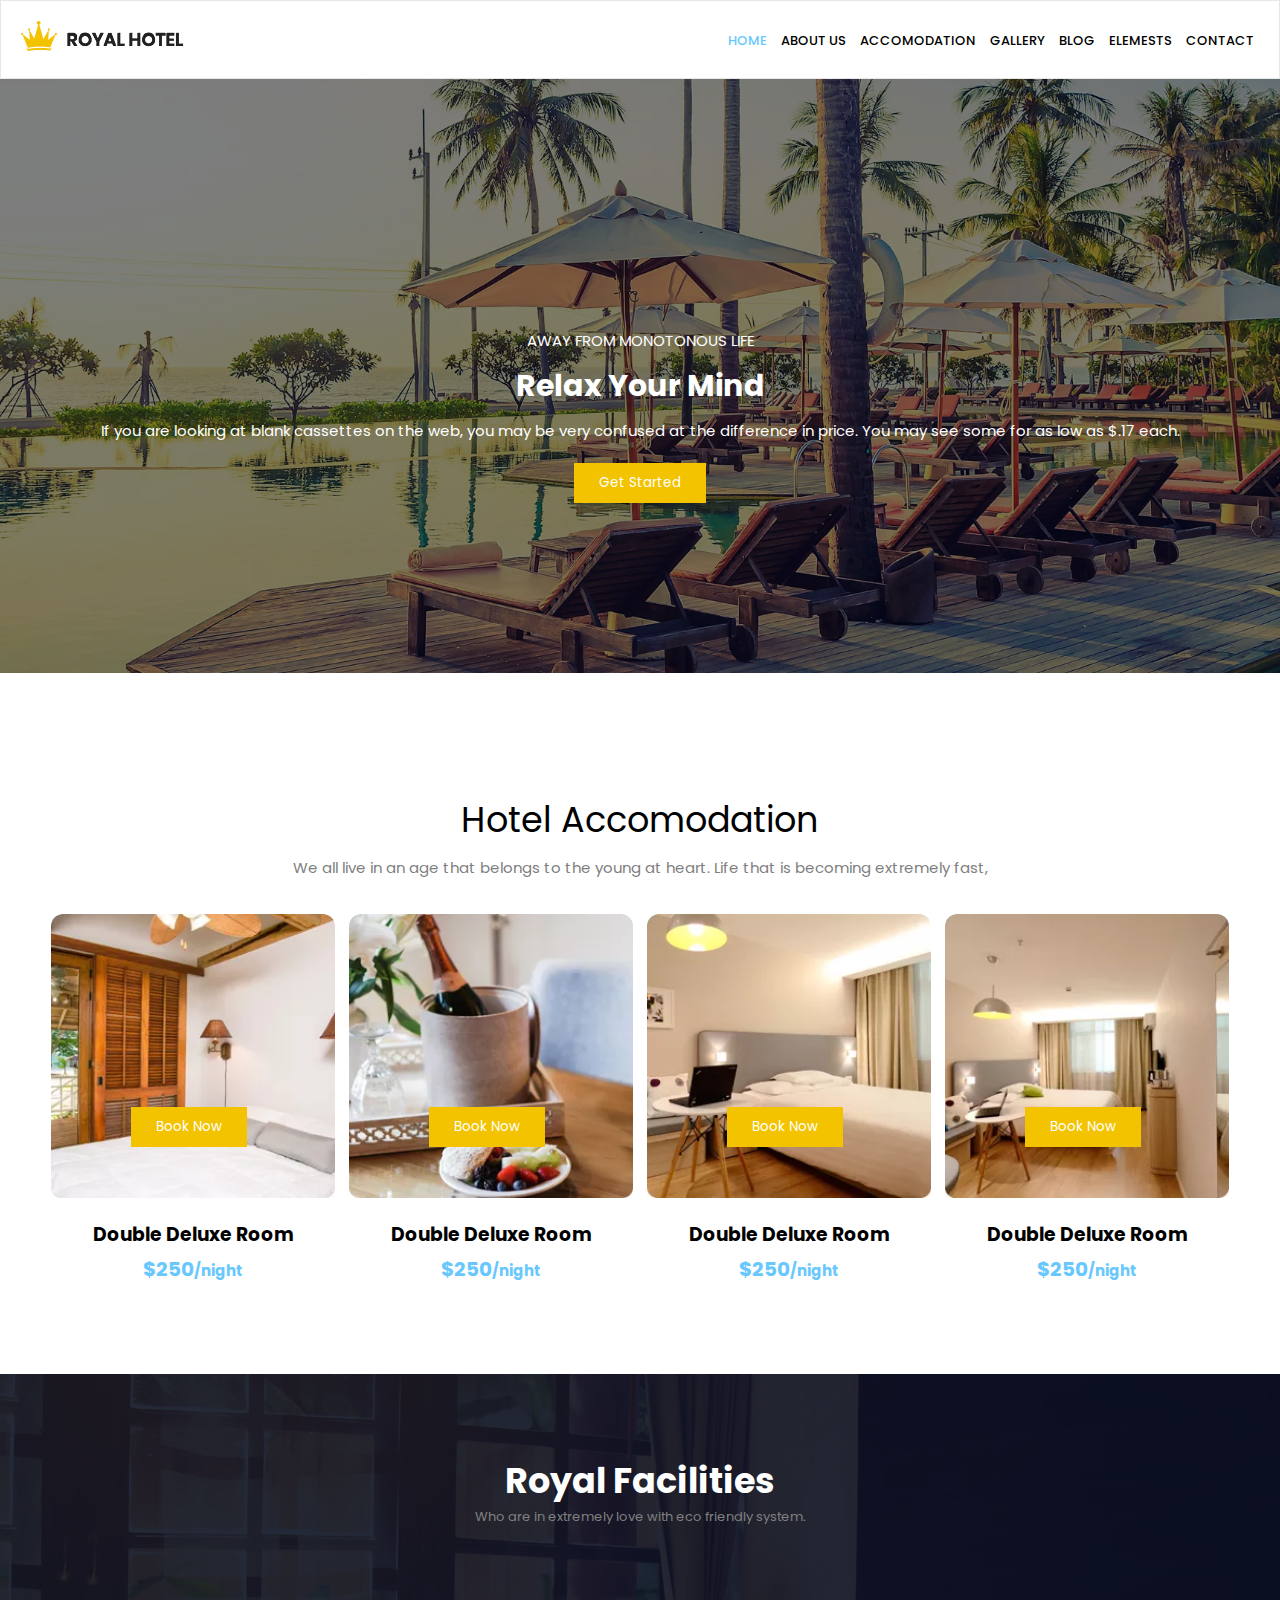
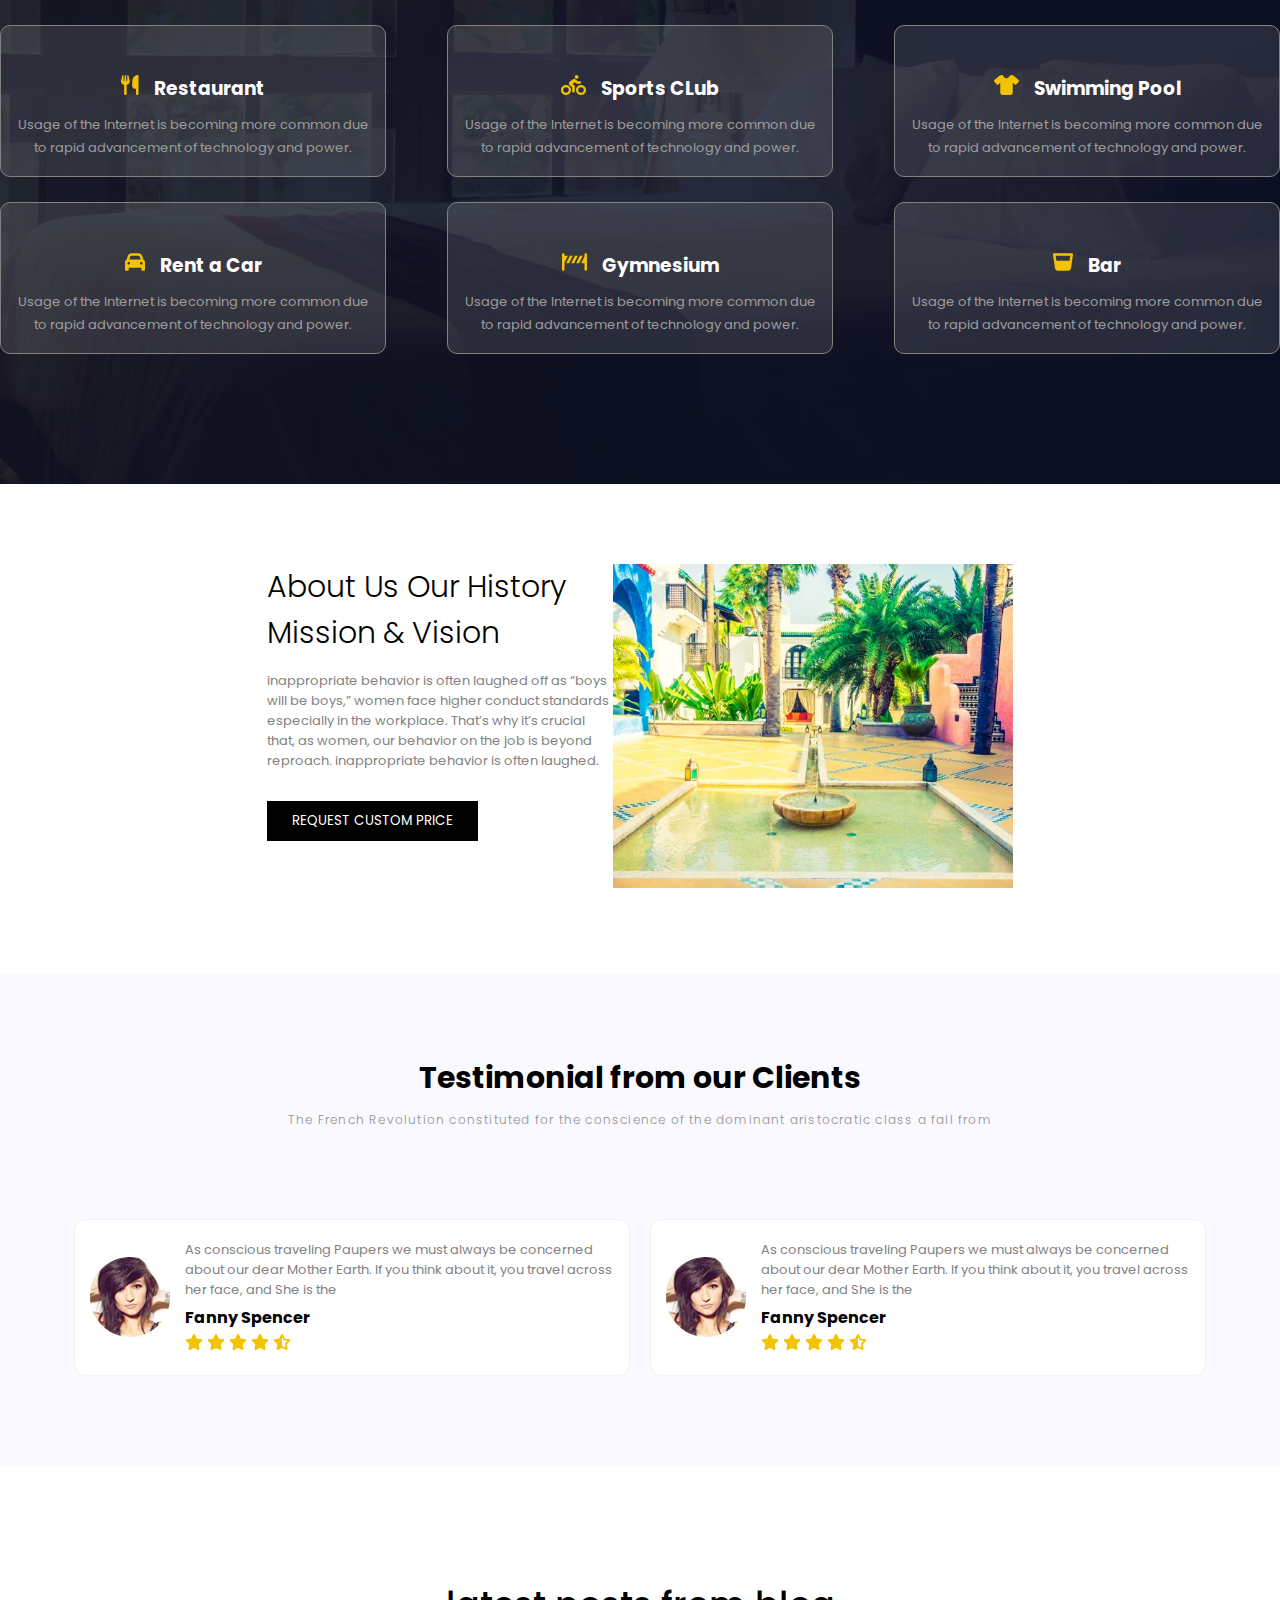
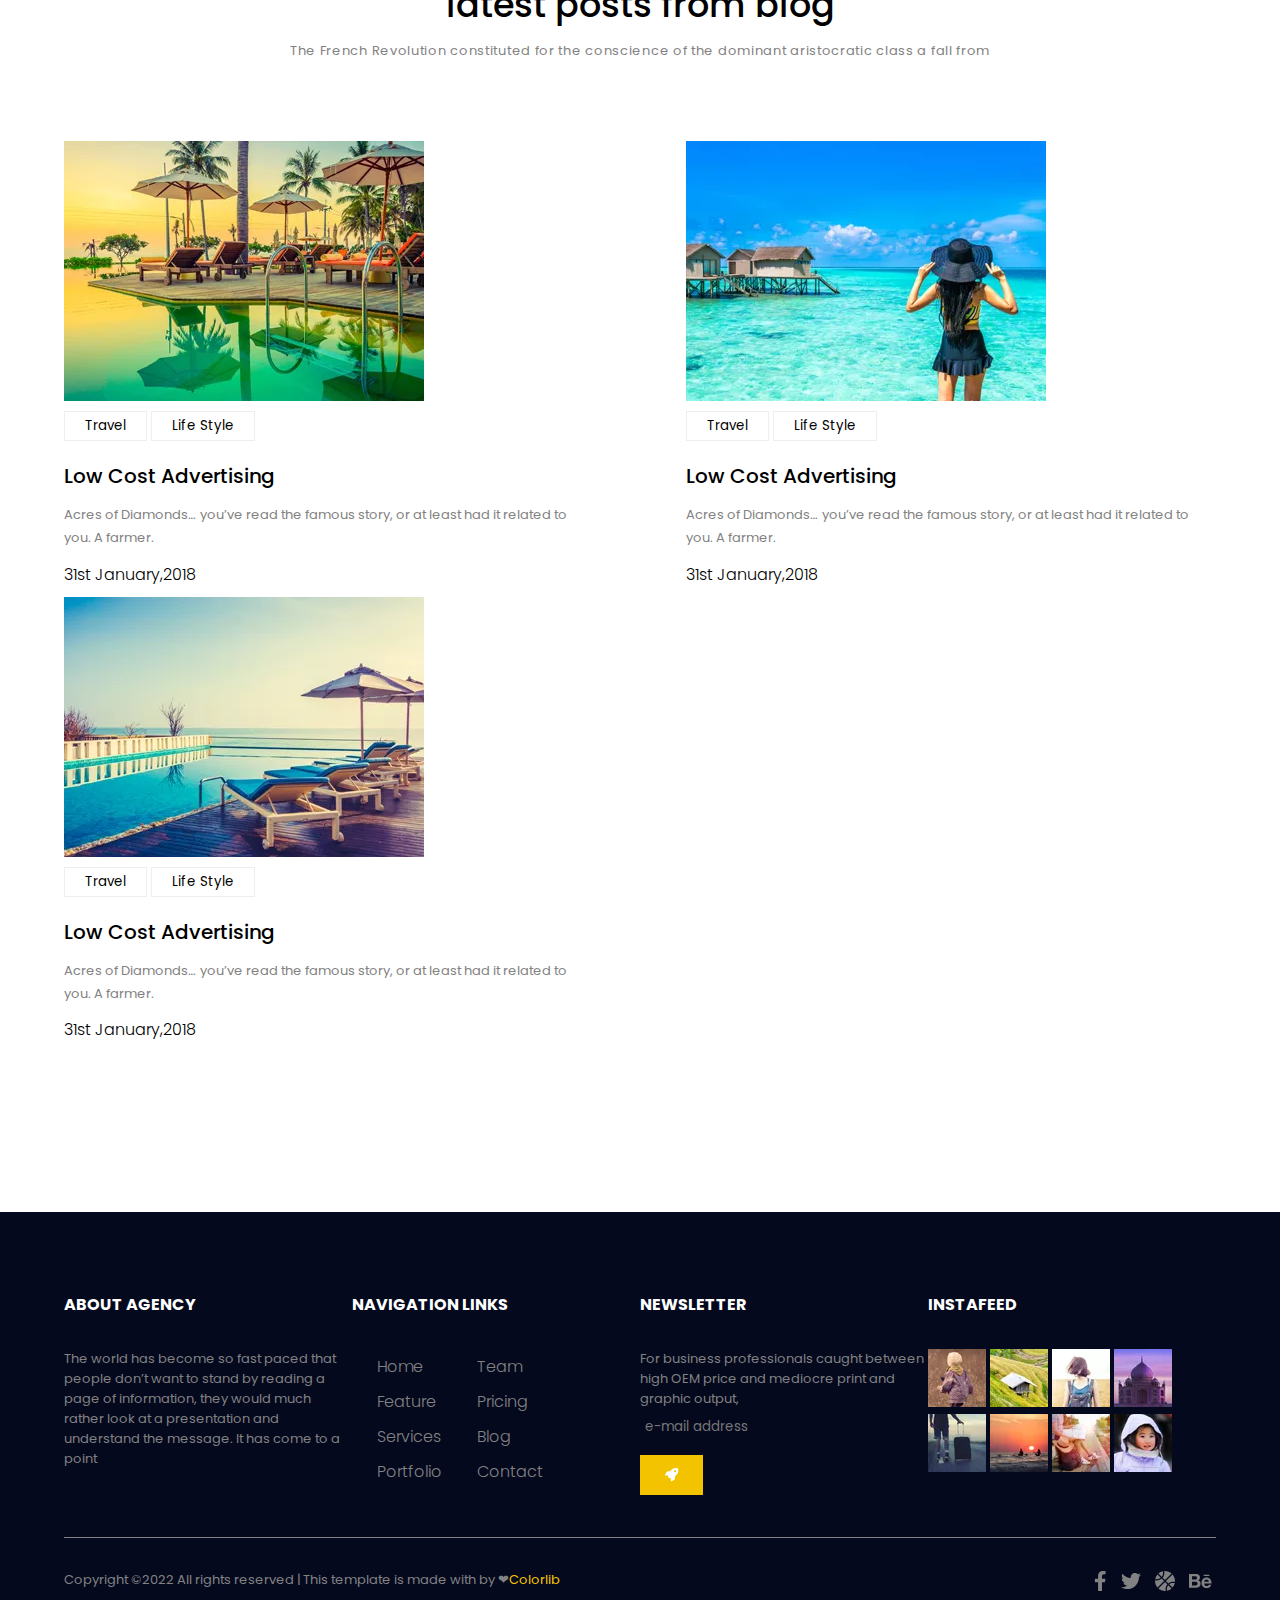
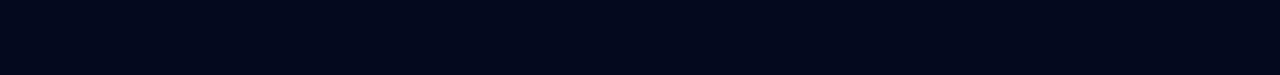
<file: index.html>
<!DOCTYPE html>
<html lang="en">
<head>
    <meta charset="UTF-8">
    <meta http-equiv="X-UA-Compatible" content="IE=edge">
    <meta name="viewport" content="width=device-width, initial-scale=1.0">
    <link rel="stylesheet" href="style.css">
        <!-- font -->
    <link rel="preconnect" href="https://fonts.googleapis.com">
<link rel="preconnect" href="https://fonts.gstatic.com" crossorigin>

<link rel="preconnect" href="https://fonts.googleapis.com">
<link rel="preconnect" href="https://fonts.gstatic.com" crossorigin>
<link href="https://fonts.googleapis.com/css2?family=Poppins:ital,wght@0,100;0,200;0,300;0,400;0,500;0,600;0,700;0,800;0,900;1,100;1,200;1,300;1,400;1,500;1,600;1,700;1,800;1,900&display=swap" rel="stylesheet">
<!-- <link href="https://fonts.googleapis.com/css2?family=Poppins:wght@300;400;500;600;700;900&display=swap" rel="stylesheet"> -->
<link rel="stylesheet" href="./all.min.css">
    <title>RoyalHotel</title>
</head>
<body>
    <header>

            <div class="logo">
                <a href="#"><img src="./images/logo.png" alt=""></a>
            </div>
            <div class="navlink">
                <input type="checkbox" id="check">
                <label for="check" class="checkbtn">
                    <i class="fa-solid fa-bars"></i>
                </label>
                <ul id="nav-bar">
                    <li><a href="./index.html"class="active">HOME</a></li>
                    <li><a href="./about/about.html">ABOUT US</a></li>
                    <li><a href="./Accomodation/accomodation.html">ACCOMODATION</a></li>
                    <li><a href="./Gallery/gallery.html">GALLERY</a></li>
                    <li><a href="#">BLOG</a><i class="fa-solid fa-angle-down "></i>
                        <ul class="drop">
                    <li><a href="./blog/blog.html">BLOG</a></li>
                    <li><a href="./blog/blog-detils.html">BLOG DETAILS</a></li>
                </ul>
            </li>
            <li><a href="./Elements/elements.html">ELEMESTS</a></li>
            <li><a href="./Contact/contact.html">CONTACT</a></li>
        </ul>
    </div>    
</header>
        <!-- /* ======================== start section-1=============================== */ -->
    <section class="home">
        <div class="container">
            <p>AWAY FROM MONOTONOUS LIFE</p>
            <h2>Relax Your Mind</h2>
            <p>If you are looking at blank cassettes on the web, you may be very confused at the
                difference in price. You may see some for as low as $.17 each.</p>
                <button>get started</button>
            </div>
        </section>
            <!-- /* ======================== end section-1=============================== */ -->

        
        <!-- /* ======================== start section-2=============================== */ -->
        <section class="room">
            <div class="container">
                <h2>Hotel Accomodation</h2>
                <p>We all live in an age that belongs to the young at heart. Life that is becoming extremely fast,
                </p>
                <div class="row">
                    <div class="room-1">
                        <div class="room-img">
                            <img src="./images/xroom1.jpg.pagespeed.png" alt="">
                            <button>book now</button>
                    </div>
                    <h3>Double Deluxe Room</h3>
                    <p>$250<span>/night</span></p>

                    </div>
                    <div class="room-1">
                        <div class="room-img">
                            <img src="./images/xroom3.jpg.pagespeed.png" alt="">
                            <button>book now</button>
                    </div>
                    <h3>Double Deluxe Room</h3>
                    <p>$250<span>/night</span></p>

                    </div>
                    <div class="room-1">
                        <div class="room-img">
                            <img src="./images/xroom2.jpg.pagespeed.png" alt="">
                            <button>book now</button>
                    </div>
                    <h3>Double Deluxe Room</h3>
                    <p>$250<span>/night</span></p>

                    </div>
                    <div class="room-1">
                        <div class="room-img">
                            <img src="./images/xroom4.jpg.pagespeed.png" alt="">
                            <button>book now</button>
                    </div>
                    <h3>Double Deluxe Room</h3>
                    <p>$250<span>/night</span></p>
                    
                </div>
            </div>
            
        </div>
    </section>
    <!-- /* ======================== end section-2=============================== */ -->

    <!-- /* ======================== start section-3=============================== */ -->
        <section class="facilities">
            <div class="container">
                <h2>Royal Facilities</h2>
                <p>Who are in extremely love with eco friendly system.</p>
                <div class="content">
                    <div class="row">
                        <div class="iteam">
                            <div class="iteam-icons">
                            <i class="fa-solid fa-utensils"></i>
                            <h3>Restaurant</h3>
                            </div>
                            <p>Usage of the Internet is becoming more common due to rapid advancement of technology and power.
                            </p>
                        </div>
                        <div class="iteam">
                        <div class="iteam-icons">
                            <i class="fa-solid fa-person-biking"></i>
                            <h3>Sports CLub</h3>
                        </div>
                            <p>Usage of the Internet is becoming more common due to rapid advancement of technology and power.</p>
                        </div>
                        <div class="iteam">
                        <div class="iteam-icons">
                            <i class="fa-solid fa-shirt"></i>
                            <h3>Swimming Pool</h3>
                        </div>
                        <p>Usage of the Internet is becoming more common due to rapid advancement of technology and power.</p>
                        </div>
                        <div class="iteam">
                        <div class="iteam-icons">
                            <i class="fa-solid fa-car"></i>
                            <h3>Rent a Car</h3>
                        </div>
                            <p>Usage of the Internet is becoming more common due to rapid advancement of technology and power.</p>
                        </div>
                        <div class="iteam">
                        <div class="iteam-icons">
                            <i class="fa-solid fa-road-barrier"></i>
                            <h3>Gymnesium</h3>
                        </div>
                            <p>Usage of the Internet is becoming more common due to rapid advancement of technology and power.</p>
                        </div>
                        <div class="iteam">
                            <div class="iteam-icons">
                                <i class="fa-solid fa-whiskey-glass"></i>
                                <h3>Bar</h3>
                            </div>
                            <p>Usage of the Internet is becoming more common due to rapid advancement of technology and power.</p>
                        </div>
                    </div>
                </div>
            </div>
        </section>
    <!-- /* ======================== end section-3=============================== */ -->



    <!-- /* ======================== start section-4=============================== */ -->
        <section class="about">
            <div class="container">
                <div class="content">
                <div class="row">

                        <div class="about-text">
                            <h2>About Us Our History Mission & Vision</h2>
                            <p>inappropriate behavior is often laughed off as “boys will be boys,” women face higher conduct standards especially in the workplace. That’s why it’s crucial that, as women, our behavior on the job is beyond reproach. inappropriate behavior is often laughed.</p>
                            <button>REQUEST CUSTOM PRICE</button>
                        </div>
                        <div class="about-img">
                            <img src="./images/xabout_bg.jpg.pagespeed.png" alt="" srcset="">
                        </div>
                    </div>
                </div>
            </div>
        </section>

        <!-- /* ======================== end section-4=============================== */ -->



        <!-- /* ======================== start section-5=============================== */ -->
        
        <section class="revolution">
            <div class="container">
                <div class="content">
                    <div class="revolution-text">
                        <h2>Testimonial from our Clients</h2>
                        <p>The French Revolution constituted for the conscience of the dominant aristocratic class a fall from</p>
                    </div>
                    
                    <div class="row">
                        <div class="iteam row">

                            <div class="iteam-img">
                                <img src="./images/xtesttimonial-1.jpg.pagespeed.png" alt="">
                            </div>
                            <div class="iteam-text">
                                <p>As conscious traveling Paupers we must always be concerned about our dear Mother Earth. If you think about it, you travel across her face, and She is the </p>
                                <h4>Fanny Spencer</h4>
                                <i class="fa-solid fa-star"></i>
                                <i class="fa-solid fa-star"></i>
                                <i class="fa-solid fa-star"></i>
                                <i class="fa-solid fa-star"></i>
                                <i class="fa-solid fa-star-half-stroke"></i>
                            </div>
                        </div>
                        <div class="iteam row">

                            <div class="iteam-img">
                                <img src="./images/xtesttimonial-1.jpg.pagespeed.png" alt="">
                            </div>
                            <div class="iteam-text">
                                <p>As conscious traveling Paupers we must always be concerned about our dear Mother Earth. If you think about it, you travel across her face, and She is the </p>
                                <h4>Fanny Spencer</h4>
                                <i class="fa-solid fa-star"></i>
                                <i class="fa-solid fa-star"></i>
                                <i class="fa-solid fa-star"></i>
                                <i class="fa-solid fa-star"></i>
                                <i class="fa-solid fa-star-half-stroke"></i>
                            </div>
                        </div>
                    </div>
                    
                    
                </div>
            </div>
        </section>
        <!-- /* ======================== end section-5=============================== */ -->
        <!-- /* ======================== start section-6=============================== */ -->
        <section class="blog">
            <div class="container">
                <div class="content">
                    <div class="blog-text">

                        <h2>latest posts from blog</h2>
                        <p>The French Revolution constituted for the conscience of the dominant aristocratic class a fall from</p>
                    </div>
                    <div class="row">
                        <div class="blog-iteam">
                            <div class="iteam-img">
                                <img src="./images/xblog-1.jpg.pagespeed.png" alt="" srcset="">
                            </div>
                            <button>travel</button>
                            <button>life style</button>
                            <div class="iteam-text">
                                <h3><a href="#">Low Cost Advertising</a></h3>
                                <p>Acres of Diamonds… you’ve read the famous story, or at least had it related to you. A farmer.</p>
                                <span>31st January,2018</span>
                            </div>
                        </div>
                        <div class="blog-iteam">
                            <div class="iteam-img">
                                <img src="./images/xblog-2.jpg.pagespeed.png" alt="" srcset="">
                            </div>
                            <button>travel</button>
                            <button>life style</button>
                            <div class="iteam-text">
                                <h3><a href="#">Low Cost Advertising</a></h3>
                                <p>Acres of Diamonds… you’ve read the famous story, or at least had it related to you. A farmer.</p>
                                <span>31st January,2018</span>
                            </div>
                        </div>
                        <div class="blog-iteam">
                            <div class="iteam-img">
                                <img src="./images/xblog-3.jpg.pagespeed.png" alt="" srcset="">
                            </div>
                            <button>travel</button>
                            <button>life style</button>
                            <div class="iteam-text">
                                <h3><a href="#">Low Cost Advertising</a></h3>
                                <p>Acres of Diamonds… you’ve read the famous story, or at least had it related to you. A farmer.</p>
                                <span>31st January,2018</span>
                            </div>
                        </div>
                    </div>

                </div>
            </div>
        </section>
        <!-- /* ======================== end section-6=============================== */ -->
        <!-- /* ======================== start footer=============================== */ -->
            <footer>
                <div class="container">
                    <div class="content">
                        <div class="row">
                            <div class="footer-title">
                                <h4>ABOUT AGENCY</h4>
                                <p>The world has become so fast paced that people don’t want to stand by reading a page of information, they would much rather look at a presentation and understand the message. It has come to a point</p>
                            </div>
                            <div class="footer-title">
                                <h4>NAVIGATION LINKS</h4>
                                <div class="row">
                                <div class="link">
                                <ul>
                                    <li><a href="#">home</a></li>
                                    <li><a href="#">feature</a></li>
                                        <li><a href="#">services</a></li>
                                        <li><a href="#">portfolio</a></li>
                                </ul>
                                </div>
                                <div class="link">
                                <ul>
                                        <li><a href="#">team</a></li>
                                        <li><a href="#">pricing</a></li>
                                        <li><a href="#">blog</a></li>
                                        <li><a href="#">contact</a></li>
                                </ul>
                                </div>
                            </div>

                            </div>
                            <div class="footer-title">
                                <h4>NEWSLETTER</h4>
                                <p>For business professionals caught between high OEM price and mediocre print and graphic output,</p>
                                <input type="text" placeholder="e-mail address" >
                                <button><i class="fa-solid fa-rocket"></i></button>
                            </div>
                            <div class="footer-title">
                                <h4>INSTAFEED</h4>
                                <div class="footer-img">
                                    <img src="./images/xImage-01.jpg.pagespeed.ic.VWdV-pY94k.png" alt="">
                                    <img src="./images/xImage-02.jpg.pagespeed.ic.H0RdxYYNLe.png" alt="">
                                    <img src="./images/xImage-03.jpg.pagespeed.ic.S_LFDYmbgc.png" alt="">
                                    <img src="./images/xImage-04.jpg.pagespeed.ic.F6GM7uYEah.png" alt="">
                                    <img src="./images/xImage-05.jpg.pagespeed.ic.MrygaBwj3D.png" alt="">
                                    <img src="./images/xImage-06.jpg.pagespeed.ic.5AmIQgdupe.png" alt="">
                                    <img src="./images/xImage-07.jpg.pagespeed.ic._Gie8Lv4Eo.png" alt="">
                                    <img src="./images/xImage-08.jpg.pagespeed.ic.8KGpKZvfob.png" alt="">
                                </div>
                            </div>
                        </div>
                        <div class="copyright row">
                            <p>Copyright ©2022 All rights reserved | This template is made with  by &#10084;<span>Colorlib</span></p>
                            <div class="social">
                                <i class="fa-brands fa-facebook-f"></i>
                                <i class="fa-brands fa-twitter"></i>
                                <i class="fa-solid fa-basketball"></i>
                                <i class="fa-brands fa-behance"></i>
                            </div>
                        </div>
                        
                    </div>
                </div>
            </footer>


        <!-- /* ======================== end footer=============================== */ -->

    <script src="./min.js"></script>
    <script src="./all.min.js"></script>

</body>
</html>
</file>
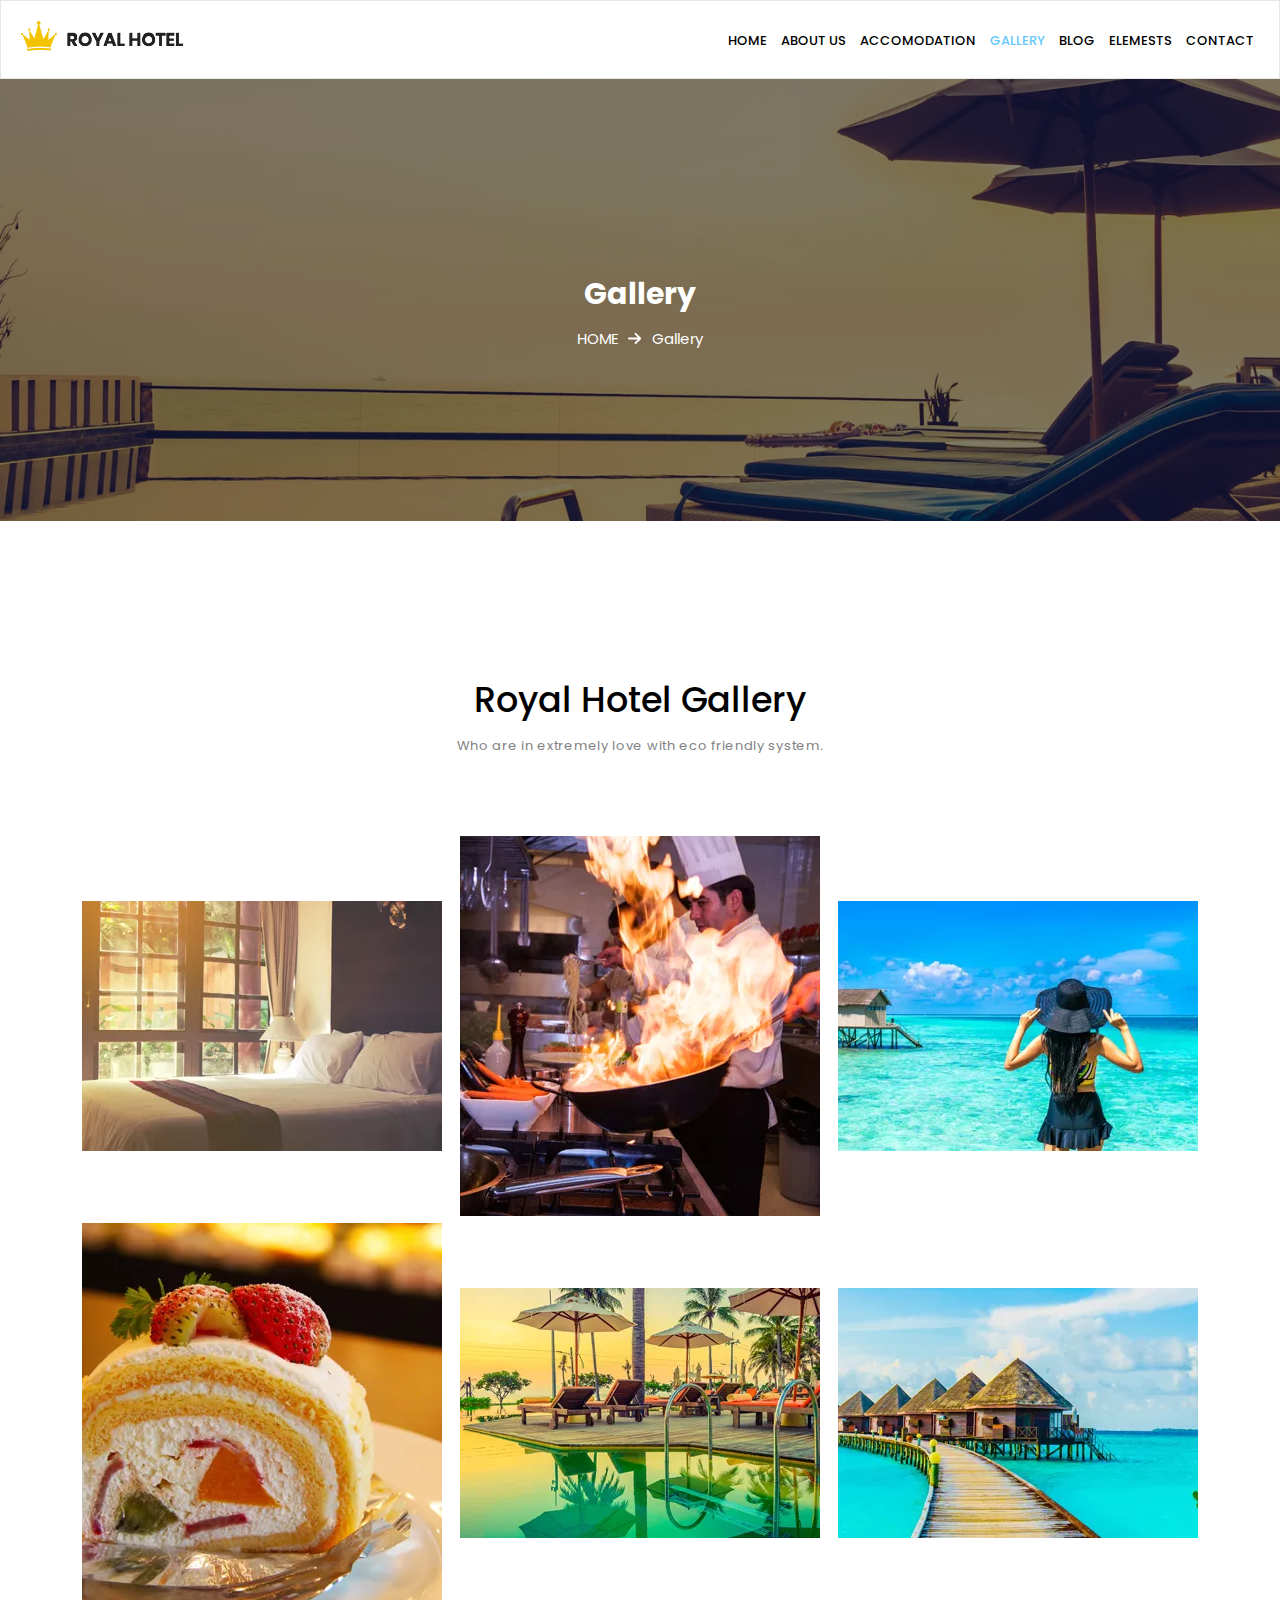
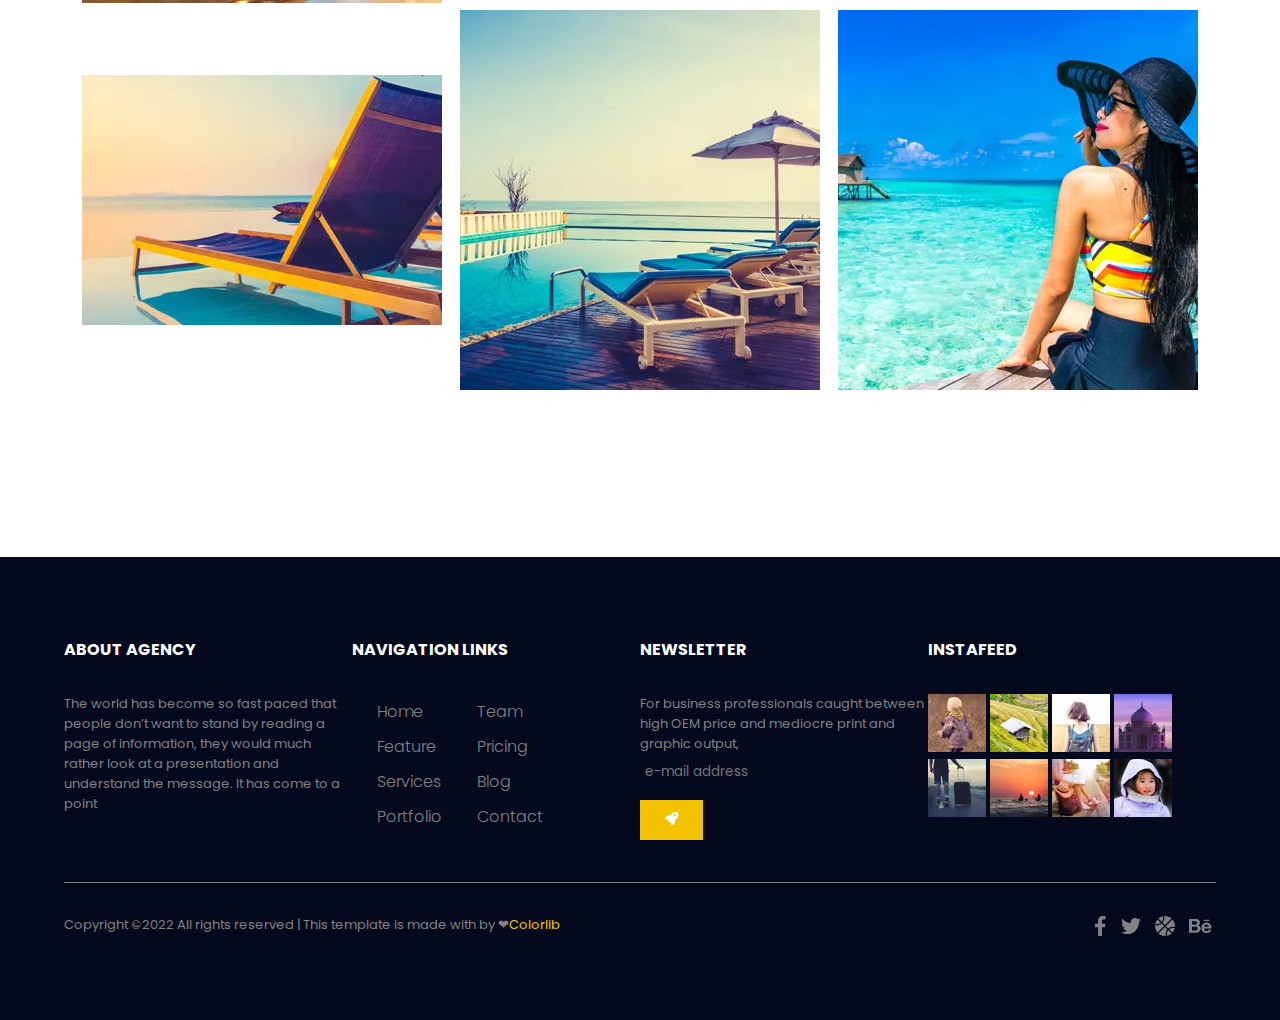
<file: Gallery/gallery.html>
<!DOCTYPE html>
<html lang="en">
<head>
    <meta charset="UTF-8">
    <meta http-equiv="X-UA-Compatible" content="IE=edge">
    <meta name="viewport" content="width=device-width, initial-scale=1.0">
    <link rel="stylesheet" href="../style.css">
    <link rel="stylesheet" href="./gallery.css">

    <link rel="preconnect" href="https://fonts.googleapis.com">
<link rel="preconnect" href="https://fonts.gstatic.com" crossorigin>
<link href="https://fonts.googleapis.com/css2?family=Poppins:wght@300;400;500;600;700;900&display=swap" rel="stylesheet">
<link rel="stylesheet" href="../all.min.css">
    <title>RoyalHotel</title>
</head>
<body>
    <header>

        <div class="logo">
            <a href="#"><img src="../images/logo.png" alt=""></a>
        </div>
        <div class="navlink">
            <input type="checkbox" id="check">
            <label for="check" class="checkbtn">
                <i class="fa-solid fa-bars"></i>
            </label>
            <ul id="nav-bar">
                <li><a href="../index.html">HOME</a></li>
                <li><a href="../about/about.html">ABOUT US</a></li>
                <li><a href="../Accomodation/accomodation.html">ACCOMODATION</a></li>
                <li><a href="./gallery.html"class="active">GALLERY</a></li>
                <li><a href="#">BLOG</a><i class="fa-solid fa-angle-down "></i>
                    <ul class="drop">
                <li><a href="../blog/blog.html">BLOG</a></li>
                <li><a href="../blog/blog-detils.html">BLOG DETAILS</a></li>
            </ul>
        </li>
        <li><a href="../Elements/elements.html">ELEMESTS</a></li>
        <li><a href="../Contact/contact.html">CONTACT</a></li>
    </ul>
</div>    
</header>
<section class="home gallery">
    <div class="container">
        <h2>Gallery</h2>
        <p><a href="../index.html">HOME</a><i class="fa-solid fa-arrow-right"></i><a href="./gallery.html">Gallery</a></p>
        </div>
    </section>
    <section class="blog gallery">
        <div class="container">
            <div class="content">
                <div class="blog-text">

                    <h2>Royal Hotel Gallery</h2>
                    <p>Who are in extremely love with eco friendly system.</p>
                </div>
                <div class="row">
                    <div class="gallery-iteam">
                        <a href="./images-gallery/01.jpg.png"><i class="fa-solid fa-up-right-and-down-left-from-center"></i></a>
                        <div class="gallery-icon">
                            <img src="./images-gallery/01.jpg.png" alt="">
                        </div>
                    </div>
                    <div class="gallery-iteam">
                        <a href="./images-gallery/02.jpg.png"><i class="fa-solid fa-up-right-and-down-left-from-center"></i></a>
                        <div class="gallery-icon">
                            <img src="./images-gallery/02.jpg.png" alt="">
                        </div>
                    </div>
                    <div class="gallery-iteam">
                        <a href="./images-gallery/01-1.jpg.png"><i class="fa-solid fa-up-right-and-down-left-from-center"></i></a>
                        <div class="gallery-icon">
                            <img src="./images-gallery/01-1.jpg.png" alt="">
                        </div>
                    </div>
                    <div class="gallery-iteam">
                        <a href="./images-gallery/02-1.jpg.png"><i class="fa-solid fa-up-right-and-down-left-from-center"></i></a>
                        <div class="gallery-icon">
                            <img src="./images-gallery/02-1.jpg.png" alt="">
                        </div>
                    </div>
                    <div class="gallery-iteam">
                        <a href="./images-gallery/03.jpg.png"><i class="fa-solid fa-up-right-and-down-left-from-center"></i></a>
                        <div class="gallery-icon">
                            <img src="./images-gallery/03.jpg.png" alt="">
                        </div>
                    </div>
                    <div class="gallery-iteam">
                        <a href="./images-gallery/03-1.jpg.png"><i class="fa-solid fa-up-right-and-down-left-from-center"></i></a>
                        <div class="gallery-icon">
                            <img src="./images-gallery/03-1.jpg.png" alt="">
                        </div>
                    </div>
                    <div class="gallery-iteam">
                        <a href="./images-gallery/05.jpg.png"><i class="fa-solid fa-up-right-and-down-left-from-center"></i></a>
                        <div class="gallery-icon">
                            <img src="./images-gallery/05.jpg.png" alt="">
                        </div>
                    </div>
                    <div class="gallery-iteam">
                        <a href="./images-gallery/04.jpg.png"><i class="fa-solid fa-up-right-and-down-left-from-center"></i></a>
                        <div class="gallery-icon">
                            <img src="./images-gallery/04.jpg.png" alt="">
                        </div>
                    </div>
                    
                    <div class="gallery-iteam">
                        <a href="./images-gallery/06.jpg.png"><i class="fa-solid fa-up-right-and-down-left-from-center"></i></a>
                        <div class="gallery-icon">
                            <img src="./images-gallery/06.jpg.png" alt="">
                        </div>
                    </div>
                
                </div>

            </div>
        </div>
    </section>

<footer>
    <div class="container">
        <div class="content">
            <div class="row">
                <div class="footer-title">
                    <h4>ABOUT AGENCY</h4>
                    <p>The world has become so fast paced that people don’t want to stand by reading a page of information, they would much rather look at a presentation and understand the message. It has come to a point</p>
                </div>
                <div class="footer-title">
                    <h4>NAVIGATION LINKS</h4>
                    <div class="row">
                    <div class="link">
                    <ul>
                        <li><a href="#">home</a></li>
                        <li><a href="#">feature</a></li>
                            <li><a href="#">services</a></li>
                            <li><a href="#">portfolio</a></li>
                    </ul>
                    </div>
                    <div class="link">
                    <ul>
                            <li><a href="#">team</a></li>
                            <li><a href="#">pricing</a></li>
                            <li><a href="#">blog</a></li>
                            <li><a href="#">contact</a></li>
                    </ul>
                    </div>
                </div>

                </div>
                <div class="footer-title">
                    <h4>NEWSLETTER</h4>
                    <p>For business professionals caught between high OEM price and mediocre print and graphic output,</p>
                    <input type="text" placeholder="e-mail address" >
                    <button><i class="fa-solid fa-rocket"></i></button>
                </div>
                <div class="footer-title">
                    <h4>INSTAFEED</h4>
                    <div class="footer-img">
                        <img src="../images/xImage-01.jpg.pagespeed.ic.VWdV-pY94k.png" alt="">
                        <img src="../images/xImage-02.jpg.pagespeed.ic.H0RdxYYNLe.png" alt="">
                        <img src="../images/xImage-03.jpg.pagespeed.ic.S_LFDYmbgc.png" alt="">
                        <img src="../images/xImage-04.jpg.pagespeed.ic.F6GM7uYEah.png" alt="">
                        <img src="../images/xImage-05.jpg.pagespeed.ic.MrygaBwj3D.png" alt="">
                        <img src="../images/xImage-06.jpg.pagespeed.ic.5AmIQgdupe.png" alt="">
                        <img src="../images/xImage-07.jpg.pagespeed.ic._Gie8Lv4Eo.png" alt="">
                        <img src="../images/xImage-08.jpg.pagespeed.ic.8KGpKZvfob.png" alt="">
                    </div>
                </div>
            </div>
            <div class="copyright row">
                <p>Copyright ©2022 All rights reserved | This template is made with  by &#10084;<span>Colorlib</span></p>
                <div class="social">
                    <i class="fa-brands fa-facebook-f"></i>
                    <i class="fa-brands fa-twitter"></i>
                    <i class="fa-solid fa-basketball"></i>
                    <i class="fa-brands fa-behance"></i>
                </div>
            </div>
            
        </div>
    </div>
</footer>
    <script src="../min.js"></script>
    <script src="../all.min.js"></script>
</body>
</html>
</file>
<file: style.css>
*{
    font-family: 'Poppins', sans-serif;
    list-style: none;
    text-decoration: none;
    margin: 0;
    padding: 0;
}

.row{
    display: flex;
    justify-content: space-between;
    align-items: center;
    
}
.container{
    width: 90%;
    margin: auto;
}
.content{
    flex-wrap: wrap;    
    width: 70%;
    gap: 4%;
    margin: auto;
}
p{
    font-size: 13px;
    color: #777;
}
button{
    margin: 10px 0;
    padding: 10px 25px;
    background: #f3c300;
    color: #fff;
    border: 0;
    text-transform: capitalize;
    position: relative;
    z-index: 1;
    cursor: pointer;
}
    button::before{
    position: absolute;
    content: "";
    top: 0;
    background: #f8b100;
    left: 0;
    transition:all 0.3s ease-in;
    padding-bottom: 2.5rem;
    z-index: -1;
    -webkit-transition:all 0.3s ease-in;
    -moz-transition:all 0.3s ease-in;
    -ms-transition:all 0.3s ease-in;
    -o-transition:all 0.3s ease-in;
}
button:hover:before{
    padding-left: 100%;
}


/* start header */
header {
    display: flex;
    justify-content: space-between;
    width: 60%;
    padding: 20px;
    align-items: center;
    z-index: 1;
    position: absolute;
    background: #fff;
    left: 20%;
    position: fixed;
    z-index: 55;
    border: 1px solid #69696929;

}

header ul li{
    display: inline-block;
    padding: 0 15px;
    font-size: 13px;
    position: relative;
}

header ul li a{
    color: #000000;
    font-weight: 500;
    transition: all 0.3s;
    -webkit-transition: all 0.3s;
    -moz-transition: all 0.3s;
    -ms-transition: all 0.3s;
    -o-transition: all 0.3s;
}
header ul li a.active{
    color: #68c8fd;

}
header ul li a:hover{
    color: #68c8fd;
}
header ul li .drop{
    position: absolute;
    margin: 26px 0 0;
    
}
header ul li .drop li{
    background: #fff;
    display: block;
    padding: 10px;
    left: 0;
    width: 190px;
    transition: all 0.3s;
    -webkit-transition: all 0.3s;
    -moz-transition: all 0.3s;
    -ms-transition: all 0.3s;
    -o-transition: all 0.3s;
    visibility: hidden;
    opacity: -1;
    margin: 10px 0;
}
header ul li:hover .drop li{
    visibility: visible;
    opacity: 1;
    margin: 0;
    
}
header ul li .drop li:hover ,header ul li .drop li:hover a{
    color: #68c8fd;
    background: #eee;

}
header .checkbtn{
    font-size: 30px;
    color: #f3c300;
    line-height: 80px;
    margin-right: 20px;
    cursor: pointer;
    display: none;
}
#check{
    display: none;
}
header ul li:nth-child(5) svg {
    display: none;
}
@media (max-width: 767px) {
    header{
        width: 85%;
        position: initial;
        
    }
    header .checkbtn{
        display: block;
    }
    header div.navlink #check:checked ~ ul{
        display: unset;
    }
    header i.media{
        color: #f3c300;
        position: relative;
        display:unset;
        transition: all 0.3s;
        -webkit-transition: all 0.3s;
        -moz-transition: all 0.3s;
        -ms-transition: all 0.3s;
        -o-transition: all 0.3s;
}

    header .navlink ul{
        position: absolute;
        width: 100%;
        left: 0;
        top: 100px;
        z-index: 1;
        background: #fff;
        display: none;
    }
   
    header ul li{
        display: block;
        padding: 10px 0 ;
        padding-left: 15px;
        transition: all 0.3s;
        -webkit-transition: all 0.3s;
        -moz-transition: all 0.3s;
        -ms-transition: all 0.3s;
        -o-transition: all 0.3s;
}
    header ul li:hover{
        background: #eee;
        color: #68c8fd;
    }
    
    header ul li .drop {
        transition: all 0.3s;
        -webkit-transition: all 0.3s;
        -moz-transition: all 0.3s;
        -ms-transition: all 0.3s;
        -o-transition: all 0.3s;
        display: none;
    }
    header ul li:hover .drop {
        visibility: visible;
        opacity: 1;
        display: unset;

    }
    header ul li .drop {
        position: unset;
        
    }
    header ul li .drop li{
        margin: 0;
        display: inline-block;
        width: 100%;
    }
    header ul li:nth-child(5) i {
        display: unset;
        position: absolute;
        right: 10px;
    }
}
@media (min-width:767px ) and (max-width: 1400px){
    header {
        position: unset;
        width: auto;
        
    }
    header ul li {
        display: inline-block;
        padding: 0 5px;
    }
    
}
/* end header */




/* start section-1 */
.home{
    background-image: url(./images/banner_bg.jpg);
    position: relative;
    background-size: cover;
    background-repeat: no-repeat;
    background-attachment: fixed;
    background-position: top;
    margin-bottom:40px ;
    color: white;
    text-align: center;
}
.home .container{
    padding-bottom: 10rem;
        padding-top: 15rem;
        background: #04091e85;
        position: relative;
        width: auto;
    }
    .home .container p{
        font-size: 15px;
        margin: auto;
        line-height: 1.6;
        margin: 10px auto;
        color: #fff;
        
    
    }
    section.home .container h2{
        font-size: 30px;
        
    }
/* end section-1 */

/* start section-2 */
.room{
    padding-top: 5rem ;
    margin-bottom: 5rem;
}
.room .container{
    text-align: center;
}
.room .container h2{
    font-size: 35px;
    padding-bottom: 10px;
    font-weight: 400;
}
.room .container p{
    font-size: 15px;
    color: gray;

}
.room .container .row{
    margin: 35px 0;
    justify-content: center;
    align-items: center;
    flex-wrap: wrap;
    gap: 0 14px;

}
.room .container .row .room-1{
    padding-bottom: 15px;
}
.room .container .row .room-1 .room-img{
    position: relative;
    overflow: hidden;
    border-radius: 12px;
    -webkit-border-radius: 12px;
    -moz-border-radius: 12px;
    -ms-border-radius: 12px;
    -o-border-radius: 12px;
    margin-bottom: 15px;
}
.room .container .row .room-1 .room-img img{
     width: 284px;
    height: 284px;
   overflow: hidden;
    transition:all 0.5s ease ;
    -webkit-transition:all 0.5s ease ;
    -moz-transition:all 0.5s ease ;
    -ms-transition:all 0.5s ease ;
    -o-transition:all 0.5s ease ;
    border: 0;
}
.room .container .row .room-1 .room-img img:hover{
    transform:scale(110%);
    -webkit-transform:scale(110%);
    -moz-transform:scale(110%);
    -ms-transform:scale(110%);
    -o-transform:scale(110%);
}
.room .container .row .room-1 .room-img button{
    position: absolute;
    left: 5rem;
    bottom: 3rem;
}
.room .container .row .room-1 p{
    font-size: 20px;
    font-weight: bold;
    line-height: 1;
    color: #68c8fd;
    margin-top: 10px;
}
.room .container .row .room-1 span{
    color: #68c8fd;
    font-size: 15px;
}


@media (min-width:767px) and (max-width:991px) {
    .room .container{
width: 80%;
    }
}
@media (min-width:991px) and (max-width:1300px) {
    .room .container{
    width: auto;
    }
}

/* ======================== end section-2=============================== */






/* ======================== start section-3=============================== */
.facilities{
    background-image: url(./images/facilites_bg.jpg.png);
    position: relative;
    background-size: cover;
    background-repeat: no-repeat;
    background-position:center;
    margin-bottom: 40px;
    color: white;
    text-align: center;
    opacity: 1.5;
    z-index: -1;
    
}    
.facilities .container{
    position: relative;
    background: #04091ede;
    overflow: hidden;
    width: auto;
    padding: 5rem 0;
    
}
.facilities .container .content{
    padding: 3rem 0px 0;
    
}

.facilities .container>h2{
    font-size: 35px;
}
.facilities .container>p{
    color: gray;
    font-size: 13px;
}
.facilities .container .row{
    flex-wrap: wrap;
    padding: 50px 0;
    gap: 25px 0;  
    
}
.facilities .container .row .iteam{
    border: 1px solid #828282;
    background: #eeeeee1f;
    width: 30%;
    padding: 3rem 0 1rem;
    border-radius: 10px;
    -webkit-border-radius: 10px;
    -moz-border-radius: 10px;
    -ms-border-radius: 10px;
    -o-border-radius: 10px;
}
.facilities .container .row .iteam .iteam-icons h3{
    padding-bottom: 10px;
    padding-left: 15px;
}
.facilities .container .row .iteam .iteam-icons svg{
    color: #f3c300;
    font-size: 20px;
}
.facilities .container .row .iteam p{
    line-height: 1.8;
    padding: 0 15px;
    color: #9e9e9e;
}
.facilities .container .row .iteam .iteam-icons{
    display: flex;
    text-align: center;
    align-items: baseline;
    justify-content: center;
    
}

@media (max-width: 767px) {


    .facilities .container .row .iteam {
        width: 100%;
        margin: auto;
    }
    .facilities .container .row .iteam p {
        padding: unset;
    }
}
@media (min-width: 767px) and (max-width: 991px) {
    .facilities .container {
        padding: unset;
        padding-top: 15px;
    }
    .facilities .container .content {
        width: 100%;
    }
    .facilities .container .row .iteam p {
        padding: unset;
    }
}



/* ======================== end section-3=============================== */






/* ======================== start section-4=============================== */
.about{
    margin-top: 5rem;
    margin-bottom: 5rem;
}
.about .container .content .row{
    justify-content: center;
    align-items:stretch
}
.about .content .about-text{
    width: 30%;
}
.about .content .about-text>h2{
    font-size: 30px;
    font-weight: 300;
    padding-bottom: 15px;
    
}
.about .content .about-text>p{
    color:#828282; 
    padding-bottom: 20px;
    /* font-size: 13px; */
}

.about .content .about-img img{
width: 400px;
}
.about-text button{
    background: #000000;
}
.about-text button:hover:before{
    padding-left: 100%;
}
@media (max-width: 991px) {
    /* .content {
        /* flex-wrap: wrap; */
        /* width: 100%; */
    /* } */ 
    .about .container .content .row {
    flex-wrap: wrap;
    }
    .about-text{
        padding-bottom: 15px;
    }
    .about .content .about-text {
        width: auto;
    }
    .about .content .about-img img{
        width: 100%;
    }
    .about .content {
        width: auto;
    }
}
/* ======================== end section-4=============================== */

/* ======================== start section-5=============================== */
.revolution{
    background: #f9f9ff;
    padding-top: 5rem;
    padding-bottom: 5rem;
}
.revolution .revolution-text{
    text-align: center;
    margin-bottom: 5rem;
}
.revolution .revolution-text>h2{
    font-size: 30px;
    padding-bottom: 10px;
}
.revolution .revolution-text>p{
    color: #919191;
    font-size: 12px;
    letter-spacing: 1.2px;
    font-weight: 300;

}
.revolution .iteam{
    background: white;
    border: 1px solid #9e9e9e1f;
    margin: 10px;
    border-radius: 12px;
    -webkit-border-radius: 12px;
    -moz-border-radius: 12px;
    -ms-border-radius: 12px;
    -o-border-radius: 12px;
}
.revolution .iteam .iteam-img{
    width: 80px;
    height: 80px;
    padding-left: 15px;
}
.revolution .iteam .iteam-text{
    padding: 20px 15px;
    
}
.revolution .iteam .iteam-text>p{
    color: #828282;
    padding-bottom: 5px;
}
.revolution .iteam .iteam-text svg{
    color: #f3c300;
}
@media (max-width: 991px) {
    .revolution .row{
        flex-wrap: wrap;
    }
    .revolution .iteam{
        flex-wrap:wrap;
    }
}




/* ======================== end section-5=============================== */


/* ======================== start section-6=============================== */
.blog{
    padding-top: 2rem;
    padding-bottom: 10rem;
}

.blog .blog-text{
    text-align: center;
    padding: 5rem 0;
}
.blog .blog-text h2{
    font-size: 35px;
    font-weight: 500;
    padding-bottom: 10px;
}
.blog .blog-text>p{
    color: #828282;
    letter-spacing: 0.7px;
}
.blog .blog-iteam{
    width: 30%;
}
.blog .blog-iteam .iteam-img{
    overflow: hidden;
    height: 260px;
    transition: all 0.5s;
    -webkit-transition: all 0.5s;
    -moz-transition: all 0.5s;
    -ms-transition: all 0.5s;
    -o-transition: all 0.5s;
}
.blog .blog-iteam .iteam-img img{
    transition: all 0.8s ease-in;
    -webkit-transition: all 0.8s ease-in;
    -moz-transition: all 0.8s ease-in;
    -ms-transition: all 0.8s ease-in;
    -o-transition: all 0.8s ease-in;
}
.blog .blog-iteam:hover img{
    transform:scale(150%)  rotate(15deg);
    -webkit-transform:scale(150%)  rotate(15deg);
    -moz-transform:scale(150%)  rotate(15deg);
    -ms-transform:scale(150%)  rotate(15deg);
    -o-transform:scale(150%)  rotate(15deg);
    overflow: hidden;
}
.blog .blog-iteam button{
    background: white;
    color: black;
    padding: 4px 20px;
    border: 1px solid #eee;
    
}
.blog .blog-iteam button:before{
    padding-bottom: 2rem;
}
.blog .blog-iteam .iteam-text{
    padding: 10px 0;
}
.blog .blog-iteam .iteam-text h3{
    font-size: 20px;
    font-weight: 500;
}
.blog .blog-iteam .iteam-text h3 a{
    color: #000000;
    transition:all 0.3s;
    -webkit-transition:all 0.3s;
    -moz-transition:all 0.3s;
    -ms-transition:all 0.3s;
    -o-transition:all 0.3s;
}
.blog .blog-iteam .iteam-text h3 a:hover{
    color: #68c8fd;
}
.blog .blog-iteam .iteam-text p{
    line-height: 1.8;
    padding: 12px 0;
    font-size: 13px;
    color: #828282;
}
.blog .blog-iteam .iteam-text span{
    font-weight: 300;
}
@media (max-width: 767px) {
    .blog .row{
    flex-wrap: wrap;
}
.blog .content{
    width: auto;
}
.blog .blog-iteam{
    width: auto;
    padding: 10px 0;
    overflow: hidden;
}

.blog .blog-iteam .iteam-img {
    width: 360px;
}
.blog .blog-iteam .iteam-img img {
    width: 100%;
}
}
@media (min-width: 767px) and (max-width: 1440px) {
    .blog .content{
        width: auto;
    }
    .blog .row{
        flex-wrap:wrap ;
    }
    .blog .blog-iteam{
        width: 46%;
    }
    .blog .row {
        justify-content: space;
    }

}



/* ======================== end section-6=============================== */

 /* ======================== Start footer=============================== */

footer{
    background: #04091e;
    padding:5rem 0 ;
}
footer .footer-title{
    width: 25%;
}
footer  .row{
    align-items: stretch;
}
footer .footer-title .row{
    justify-content: unset;
    
}
footer .footer-title .link{
    padding-left: 15px;
}
footer .footer-title .link ul li {
    padding: 5px 10px;
}
footer .footer-title .link ul li a{
    color: #828282;
    transition: all 0.3s;
    -webkit-transition: all 0.3s;
    -moz-transition: all 0.3s;
    -ms-transition: all 0.3s;
    -o-transition: all 0.3s;
    text-transform: capitalize;
    font-weight: 300;
}
footer .footer-title .link ul li:hover a{
    color: #f3c300;
    
}
footer .footer-title>h4{
    color: #fff;
    padding-bottom: 2rem;
}
footer .footer-title>p{
    color: #828282;
    font-size: 13px;
}    
footer .footer-title input{
    background: #04091e;
    border: 0;
    padding: 8px 5px;
    border-radius: 0;
    outline: 0;
    color: #777;
}
footer .footer-title input::placeholder{
    color: #777;

}
footer .copyright {
    padding-top: 2rem ;
    margin-top:2rem ;
    border-top: 1px solid #828282;
}
footer .copyright>p {
    color: #828282;
}
footer .copyright p>span {
    color: #f3c300;
    cursor: pointer;
}
footer .copyright .social{
    color: #828282;
}
        .social svg{
        padding: 0 5px;
        font-size: 20px;
        transition:all 0.3s ;
        -webkit-transition:all 0.3s;
        -moz-transition:all 0.3s;
        -ms-transition:all 0.3s;
        -o-transition:all 0.3s;
}
      .social svg:hover{
        color: #f3c300;
        
}
@media (max-width: 768px) {
    footer .row {
        flex-wrap: wrap;
    }
    .content{
        /* width: 100%; */
    }
   
    footer .footer-title {
        width: 100%;
    }
    
}
@media (min-width: 767px) and (max-width: 991px) {
    footer .row {
    flex-wrap: wrap;

}
footer .footer-title {
    width: 47%;
}

}
@media (max-width: 991px){
    footer .container .content{
        width: auto;
    }
}
 /* ======================== end footer=============================== */
 
 
 /* ======================== start all pages=============================== */ 
 .home .container p a{
     color: #fff;
     transition: all 0.3s;
     -webkit-transition: all 0.3s;
     -moz-transition: all 0.3s;
     -ms-transition: all 0.3s;
     -o-transition: all 0.3s;
     padding:0 10px ;
    }

    .home .container p a:hover{
        color: #68c8fd;
    }
    /* ======================== start all pages=============================== */ 
    /* ======================== start about us page=============================== */ 
    
    /* ======================== end about us page=============================== */ 
    
    
    /* ======================== start gallery page=============================== */ 
    .home.gallery{
        background-image: url(./Gallery/images-gallery/about_banner.jpg.png);
    }
    .home.gallery .container {
        padding-top:12rem
    }
    .home.gallery .container h2 {
        font-size: 30px;
    }
    .blog.gallery .row{
        flex-wrap: wrap;
        justify-content: space-evenly;
    }
    .blog.gallery .gallery-iteam{
        position: relative;
        overflow: hidden;

        
}
    .blog.gallery .gallery-iteam a {
        position: absolute;
        content: "";
        top: 7rem;
        left: 10rem;
        color: white;
        font-size: 20px;
        z-index: 55;
        opacity: 0;
        visibility: hidden;
    }
    .blog.gallery .gallery-icon , .gallery-iteam a {
        transition: all 0.5s ease;
        -webkit-transition: all 0.5s ease;
        -moz-transition: all 0.5s ease;
        -ms-transition: all 0.5s ease;
        -o-transition: all 0.5s ease;
    }
    .blog.gallery .gallery-icon , .gallery-iteam a img{
        width: 100%;
    }
    .blog.gallery .gallery-iteam:hover .gallery-icon{
        filter: brightness(0.5);
        -webkit-filter: brightness(0.5);
        
        
        /* background: #000000; */
    }
    .blog.gallery .gallery-iteam:hover a {
        visibility: visible;
        opacity: 1;
        color: white;
    }
@media (max-width: 768px) {
    .blog.gallery .gallery-iteam a {
        top: 8rem;
}
    
}
    /* ======================== end gallery page=============================== */ 





    /* ======================== start blog page=============================== */ 
    .home.blog-page  {
        background-image: url(./blog/blog-images/banner-1.jpg.png);
            background-attachment: unset; 
    }
    .home.blog-page .container {
        padding-bottom: 20rem;
    }
    .home.blog-page .container h2 {
        font-size: 60px;
        /* width: 35%; */
        margin: auto;
    }    
    .home.blog-page .container button {
        background: #eee;
        color: #000000;
        transition: all 0.3s ease;
        -webkit-transition: all 0.3s ease;
        -moz-transition: all 0.3s ease;
        -ms-transition: all 0.3s ease;
        -o-transition: all 0.3s ease;

}
    .home.blog-page .container button:hover {
        color: white;
    }
/* ====================start media================================== */
@media (max-width: 768px) {
    .home.blog-page .container h2 {
        width: auto;
        font-size: 30px;
    }
    
}



/* ====================end media================================== */




.iteam-blog{
    position: relative;
}
.img-blog{
    position: absolute;
    content: "";
    background: #0d0d0d80;
    width: 20rem;
    z-index: 5;
    height: 90%;
    top: 0.5rem;
    left: 1rem;
    display: flex;
    justify-content: center;
    align-items: center;
    color: #fff;
    align-items: center;
    text-align: center;
    transition: all 0.4s ease;
    -webkit-transition: all 0.4s ease;
    -moz-transition: all 0.4s ease;
    -ms-transition: all 0.4s ease;
    -o-transition: all 0.4s ease;
}
.img-blog h3{
    border-bottom: 1px solid;
    margin-bottom: 10px;
    padding-bottom: 10px;
}

    .img-blog:hover{
        background: #f3c300d6;
    }
    /* ====================start media================================== */
@media (max-width: 991px) {
    .blog-page .row{
        flex-wrap: wrap;
        /* justify-content: center;  */
    }
    .blog-page .content {
        width: auto;
    }
    .img-blog {
        width: 80%;
        left: 3rem;
    }
    .iteam-blog img{
        width: 100%;
    }
    
}
@media(max-width:768px) {
    .blog-page .row{
        justify-content: center; 

    }
}



/* ====================end media================================== */
.blog-section-2 .row{
    align-items: stretch;
    margin-bottom: 2rem;
    margin-top: 2rem;
    justify-content: space-around;
    
}
/* ====================blog-info================================== */
.blog-section-2 .blog-info{
    /* background: #000000; */
    width: 25%;
    padding: 15px 0;
}
.blog-section-2 .blog-info .blog-link{
    text-align: right;
        /*margin: 5px 16px;
        */margin-right: 25px;
        margin-bottom: 10px;
        
    }
    .blog-section-2 .blog-info .blog-link a{
        font-size: 15px;
        font-weight: 300;
        color: #777;
        transition: all 0.5s ease;
        -webkit-transition: all 0.5s ease;
        -moz-transition: all 0.5s ease;
        -ms-transition: all 0.5s ease;
        -o-transition: all 0.5s ease;
    }
    .blog-section-2 .blog-info .blog-link a:hover{
        color: #68c8fd;
    }
    .blog-section-2 .blog-info .blog-icon{
        display: flex;
        flex-direction: column;
        align-items: end;
        margin-right: 25px;
        padding-bottom: 22rem;
        
    }
    .blog-section-2 .blog-info .blog-icon a {
        font-size: 15px;
        padding: 5px 0;
        color: #000000;
    }
    .blog-section-2 .blog-info .blog-icon a span{
        color: #777;
        padding-right: 10px;
        transition: all 0.3s ease;
        -webkit-transition: all 0.3s ease;
        -moz-transition: all 0.3s ease;
        -ms-transition: all 0.3s ease;
        -o-transition: all 0.3s ease;
    }
    .blog-section-2 .blog-info .blog-icon a:hover span {
        color: #68c8fd;
    }
/* ====================blog-info================================== */


/* ===================== blog-post ================================ */
.blog-section-2 .blog-post{
    width: 50%;

}
.blog-section-2 .blog-post img{
    padding: 10px 0;

}
.blog-section-2 .blog-post a{
    color: #000000;
    /* font-size: 20px; */
    transition: all 0.3s ease;
    -webkit-transition: all 0.3s ease;
    -moz-transition: all 0.3s ease;
    -ms-transition: all 0.3s ease;
    -o-transition: all 0.3s ease;
}
.blog-section-2 .blog-post a:hover{
    color: #68c8fd;
}
.blog-section-2 .blog-post a h3{
    /* padding: 10px 0; */
    font-size: 15px;

}
.blog-section-2 .blog-post p{
    color: #777;
    font-weight: 100;
    /* font-size: 13px; */
    line-height: 1.8;
    padding: 10px 0;
}
/* ===================== blog-post ================================ */
/* ===================== blog-user ================================ */
.blog-section-2 .blog-user{
    width: 25%;
    padding: 15px 0;
        border: 1px solid #eee;
    }
    .blog-section-2 .blog-user .user-info input[type=search]{
        outline: 0;
        border-radius: 35px;
        padding: 10px 20px;
        background: #f3c300;
        color: white;
        border: 1px solid #eee;
        width: 90%;
    }
    ::placeholder {
        color: white;
        }
        .blog-user .user-info .search {
            position: relative;
        }
        .blog-user .user-info .search svg{
            position: absolute;
            top: 0.8rem;
            right: 2rem;
            color: white;
            font-size: 13px;
        
        }
    .blog-section-2 .blog-user .user-info{
        text-align: center;
        padding: 10px 0;
    }
    .blog-section-2 .blog-user .user-info .user-img{
        border: 1px solid #eee;
        padding-top: 2rem;
    }
    .user-info .user-img p{
        color: #777;
        font-size: 13px;
        line-height: 1.8;
    }
    .user-info .user-img .social{
        padding-top: 10px;
    }
    .user-info .user-img .social svg{
        font-size: 15px;
    }
    
    .blog-section-2 .blog-user .user-info h3{
        background: #f3c300;
        color: #fff;
        padding: 5px 0;
        font-weight: 400;
    }

    .blog-section-2 .blog-user .user-info .iteam{
        justify-content: space-around;
        margin-top: 1rem;
        margin-bottom: 0;
    }
    .blog-section-2 .blog-user .user-info .iteam-text a h4{
        color: #000;
        font-size: 14px;
        font-weight: 400;
        padding-bottom: 5px;
        transition: all 0.3s ease;
        -webkit-transition: all 0.3s ease;
        -moz-transition: all 0.3s ease;
        -ms-transition: all 0.3s ease;
        -o-transition: all 0.3s ease;
    }
    .blog-section-2 .blog-user .user-info .iteam-text a:hover h4{
        color: #68c8fd;
    }
    .blog-section-2 .blog-user .user-info .iteam-text p{
        font-size: 13px;
        color: #777;
    }
    /* ==============================blog-ul ==================================== */
    .blog-section-2 .blog-user .user-info ul li{
        padding: 15px 0;
        border-bottom: 1px dashed #eee;
    }
    .blog-section-2 .blog-user .user-info ul li a{
        /* color: #777; */
        display: flex;
        justify-content: space-between;
        
    }

    .blog-user .user-info ul li:hover a p{
        color: #68c8fd;
    }
    .blog-user .user-info ul li:hover{
        border-bottom: 1px dashed #68c8fd;
        
    }
    /* ==============================blog-ul ==================================== */
    

    /* ==============================blog-text ==================================== */
    
    .blog-user .user-info p{
        /* color: #777; */
        font-size: 13px;
        padding: 10px 0;
        line-height: 1.8;
    }
    .blog-user .user-info .search.text svg{
        position: absolute;
        top: 1.3rem;
        left: 1rem;
        color: #777;
        font-size: 13px;
        
    }
    .blog-user .user-info input[type=text]{
        padding: 7px 0;
        outline: 0;
        border-color: #00000012;
        border-right: 0;
        box-shadow: 0;
        /* margin-left: 2rem; */

    }
    .blog-user .user-info>button{
        background: white;
        color: #777;
        padding: 5px 10px;
        border: 1px solid #eee;
        transition:all 0.3s ease ;
        -webkit-transition:all 0.3s ease ;
        -moz-transition:all 0.3s ease ;
        -ms-transition:all 0.3s ease ;
        -o-transition:all 0.3s ease ;
    }
    .blog-user .user-info>button::before{
        display: none;
    }
    .blog-user .user-info>button:hover{
        background: #f3c300;
        color: white;
    }
    .blog-section-2 .next-page ul{
        display: flex;
        justify-content: center;
        margin: 10px;

    }
    .blog-section-2 .next-page ul li{
        border: 1px solid #eee;
        margin:  5px;
       
    }
    .blog-section-2 .next-page ul li a{
        color: #777;
        transition: all 0.3s;
        -webkit-transition: all 0.3s;
        -moz-transition: all 0.3s;
        -ms-transition: all 0.3s;
        -o-transition: all 0.3s;
        padding: 7px;
}
    .blog-section-2 .next-page ul li:hover a{
        background: #f3c300;
        color: #fff;
    }


    /* ==============================blog-text ======================== */
    /* ===================== blog-user ================================ */
    /* ===================== media-blog ================================ */
    @media (max-width: 991px) {
        .blog-section-2 .row {
            flex-wrap: wrap;
        }
        .blog-section-2 .content {
            width: 100%;
        }
        .blog-section-2 .blog-info {
            width: auto;
            display: none;
        }
        .blog-section-2 .blog-post {
            min-width: 100%;
        }
    .blog-section-2 .blog-post img {
        width: 100%;
    }
    .blog-section-2 .blog-user {
        width: auto;
    }
    
}
@media (min-width: 991px) and (max-width: 1440px) {

    .blog-section-2 .content {
        width: 100%;
    }
    .blog-section-2 .blog-info {
        width: 50%;
        /* display: none; */
    }
    .blog-section-2 .blog-post {
        padding: 15px;
        min-width: 50%;
    }
    .blog-section-2 .blog-post img {
        width: 100%;
    }
    .blog-section-2 .blog-user {
        width: 30%;
    }
    .blog-page .content {
        width: 100%;
    }
}
/* ===================== media-blog ================================ */
/* ======================== end blog page=============================== */






/* ======================== start blog-details page=============================== */
.home.details{
    background-image: url(./blog/blog-images/banner-2.jpg.png);
}
.blog-section-2.details .row {
    justify-content: center;
}
 .blog-section-2.details .blog-post{
    width: auto;
    margin-right: 20px;
}
.blog-section-2.details .blog-post .blog-img{
    width: 100%;

}
.blog-section-2.details .blog-post>.blog-img img {
width: 100%;
}
.blog-details{
    display: flex;
    flex-direction: row-reverse;
    justify-content: flex-end;
    padding-top: 24px;
    width: 100%;
}
.blog-details .blog-info{
    width: 75%;
}
.blog-details .blog-info .blog-icon{
    padding-bottom: 10px;
}
.blog-info .blog-icon .social svg{
    font-size: 15px;
    color: #777;
    padding-top:10px ;
}
.blog-info .blog-icon .social svg:hover{
color: #38a4ff;

}
.blog-post .quote-details{
    padding: 40px;
    background: #ececec;
    font-weight: 200;
    font-style: italic;
    color: #636363;
}
.blog-post .details-img{
    display: flex;
    gap: 10px;
    padding: 20px 0;
    justify-content: center;
}
.blog-post .details-img .img-post{
    width: 100%;
}
.blog-post .details-img .img-post img{
    width: 100%;

}
.blog-post .poster-details{
    display: flex;
    justify-content: space-between;
    border-top: 1px solid #eee;
    padding-top: 30px;
    margin-top: 60px;
}
.blog-post .poster-details .details {
    display: flex;
    
}
.blog-post .poster-details .details .next-icon{
    position: relative;
}
.blog-post .poster-details .details .next-icon svg{
    position: absolute;
    top: 2rem;
    left: 1rem;
    color: white;
    opacity: 0;
    visibility: hidden;
    transition: all 0.3s ease;
    -webkit-transition: all 0.3s ease;
    -moz-transition: all 0.3s ease;
    -ms-transition: all 0.3s ease;
    -o-transition: all 0.3s ease;

}
.blog-post .poster-details .details:hover svg{
    opacity: 1;
    visibility: visible;
}

.poster-details .details .post-details{
    padding: 0 10px ;
}
.comments-details {
    margin-top: 3rem;
    border: 1px solid #eee; 
    padding: 30px 0;
}
.comments-details h2{
    text-align: center;
}
.comments-details .comment-last{
    display: flex;
    justify-content: space-between;
    padding: 20px 0;
}

.comments-details .comment-last .single-comment{
    display: flex;
}
.comments-details .comment-last .single-comment .comment-img{
    padding: 0 10px;
}
.comments-details .comment-last .single-comment .comment-text{
    padding:  0 20px;
}

.comments-details .comment-last .single-comment .comment-text span{
    font-size: 15px;
    color: #777;
}
.pl-13{
    padding-left: 13px;
}
.comments-details .comment-last .btn .reply{
    background: white;
    color: #000;
    padding: 10px 12px;
    border-radius: 17px;
    margin: 0 10px;
    transition: all 0.3s ease;
    -webkit-transition: all 0.3s ease;
    -moz-transition: all 0.3s ease;
    -ms-transition: all 0.3s ease;
    -o-transition: all 0.3s ease;
    border: 1px solid #eee;
}
.comments-details .comment-last .btn .reply:hover{
    color: white;
    background: #f3c300;
}
.comments-details .comment-last .btn .reply::before{
    display: none;
}
.reply-details{
    margin: 3rem 0;
    padding: 20px 0;
    border: 1px solid #eee;
}
.reply-details h3{
    text-align: center;
}
.reply-details .reply-input input{ 
    outline: 0;
    padding: 10px 5px;
    margin: 15px;
    border: 1px solid #eee;
    width: 90%;
}
.reply-details .reply-input input:not(:last-child){
    width: 40%;

}
.reply-details .reply-input input::placeholder{
    color: #777;
    
}
.reply-details .form-message{
    width: 90%;
}
.reply-details .form-message button{
    align-items: center;
    text-align: center;
}

/* ======================== end blog-details page=============================== */

/* ======================== start Elements page=============================== */

.elements .text-elements{
    padding-bottom: 3rem;
}
.elements .text-elements h2{
    padding: 3rem 0;
    
}
.elements .text-elements p{
    line-height: 2;
    /* font-size: 15px; */
}
.elements .text-elements p span{
    color: #f3c300;
}
.elements .text-elements p span:nth-child(1){
    font-weight: bold;
}
.elements .text-elements p span:nth-child(2),.text-elements p span:nth-child(3),.text-elements p span:nth-child(4){
    font-style: italic;
}
.elements .text-elements p span:nth-child(5){
    text-decoration: line-through;

}
.elements .text-elements p span:nth-child(6){
    text-decoration: underline;

}
.button-elements h2{
    padding: 3rem 0;
}
.button-elements .row{
    display: block;
    padding: 10px;
    
}
/* .button-elements .row:nth-child(2),.row:nth-child(4),.row:nth-child(6),.row:nth-child(8){ */
    /* margin-bottom: 20px; */
/* } */
.button-elements button {
    margin: 10px;
    outline: none;
    transition: all 0.3s ease;
    -webkit-transition: all 0.3s ease;
    -moz-transition: all 0.3s ease;
    -ms-transition: all 0.3s ease;
    -o-transition: all 0.3s ease;
    /* background:transparent ; */
}

.button-elements  button::before {
    content: none;
}
/* ============================button-white======================================== */
 .white {
     border: 1px solid #f7f7f7;
     background: white;
     color: #000000;
    }
    .b-white {
        background: white;
        /* color: #000; */
    }
    .b-white:hover {
        /* color: white; */
        background: #f7f7f7;
    }
    .c-blue.b-white {
        color: blue;
    }
    .c-blue.b-white:hover {
        color: #000;
    }
    .c-black.b-white{
        color: #000;
    }
    .c-black.b-white:hover{
        color: blue;
    }
/* ============================button-white======================================== */
/* ============================button-orange======================================== */
.orange{
    border: 2px solid orange;
}
.b-orange{
    border: 1px solid orange;
    background: orange;
    color: #fff;
}
.b-orange:hover{
    background: #fff;
    color: orange;
}
.orange.b-white{
    background: #fff;
    color: orange;
    border: 1px solid orange;
}
.orange.b-white:hover{
    background: orange;
    color: #fff;
}
/* ============================button-orange======================================== */
/* ============================button-success======================================== */
.success{
    border: 1px solid #4cd3e3;
}
.b-success{
    border: 1px solid #4cd3e3;
    background: #4cd3e3;
    color: white;
}
.b-success:hover{
    background: white;
    color: #4cd3e3;
}
.success.b-white{
    background: white;
    color: #4cd3e3;
}
.success.b-white:hover{
    background: #4cd3e3;
    color: white;
    
}
/* ============================button-success======================================== */
/* ============================button-info======================================== */
.info{
    border: 1px solid #38a4ff;
}
.b-info{
    background: #38a4ff;
    color: white;
}
.b-info:hover{
    background: white;
    color: #38a4ff;
}
.info.b-white{
    color: #38a4ff;
    background: white;
}
.info.b-white:hover{
    color: white;
    background:#38a4ff;
}
/* ============================button-info======================================== */
/* ============================button-yellow======================================== */
.yellow{
    border: 1px solid yellow;
}
.b-yellow{
    background: yellow;
    color: white;
}
.b-yellow:hover{
    background: white;
    color: yellow;
}
.yellow.b-white{
    color: yellow;
    background: white;
}
.yellow.b-white:hover{
    background: yellow;
    color: white;
}
/* ============================button-yellow======================================== */
/* ============================button-danger======================================== */
.danger{
    border: 1px solid #f44a40;
}
.b-danger{
    background: #f44a40;
    color: white;
}
.b-danger:hover{
    background: white;
    color: #f44a40;
}
.danger.b-white{
    background: white;
    color: #f44a40;
}
.danger.b-white:hover{
    background: #f44a40;
    color: white;
}
.disable{
    cursor: not-allowed;
    background: white;
    color: blue;


}
/* ============================button-danger======================================== */
.rad-3{
    border-radius: 3px;
    -webkit-border-radius: 3px;
    -moz-border-radius: 3px;
    -ms-border-radius: 3px;
    -o-border-radius: 3px;
}
.rad-20{
    border-radius: 20px;
    -webkit-border-radius: 20px;
    -moz-border-radius: 20px;
    -ms-border-radius: 20px;
    -o-border-radius: 20px;
}
.aligned-elements {
    padding: 2rem 0;
}
.aligned-elements .text{
    display: flex;
    margin: 5rem 0;
}
.aligned-elements .text p{
    padding-left: 10px;
    line-height: 2.5;
}
.definition-elements h2{
    padding: 1  0px 0 ;
}

.definition-elements .single-defination{
padding: 0 10px;
}
.definition-elements .single-defination h3{
    padding: 15px 0;
    font-size: 20px;
    color: #777;
    
}
.definition-elements .single-defination p{
    line-height: 2.5;
    font-size: 15px;
}
.quotes-elements{
    margin: 5rem 0;
}
.quotes-elements h2{
    font-size: 30px;
}
.quotes-elements .text{
    margin: 3rem 0;
    border: 1px solid rgba(238, 238, 238, 0.541);
    padding: 15px;
    border-left: 3px solid orange;
}
.quotes-elements .text p{
    line-height: 2.5;
    font-size: 15px;
}
.table-elements{
    border: 1px solid #eee;
    padding: 15px ;
    margin: 2rem 0;
}
.table-elements .row{
    align-items: center;
}
.table-elements h4{
    padding: 15px 0;
    width: 20%;
    text-align: center;
}
.table-elements .row p{
    padding: 15px 0;
}
.table-elements .row .percentages .blue{
    height: 100%;
    background: #000;
}
.table-elements .row .blue {
    height: 4px;
    background: blue;
    width: 50px;
}
.table-elements .row .orangeLine{
    height: 4px;
    background: orange;
    width: 50px;
}
.table-elements .row .greenLine{
    height: 4px;
    background: green;
    width: 50px;
}
.table-elements .row .redLine{
    height: 4px;
    background: red;
    width: 50px;
}
.table-elements .row .grayLine{
    height: 4px;
    background: gray;
    width: 50px;
}
.table-elements .row .greenLine{
    height: 4px;
    background: gray;
    width: 50px;
}
.image-elements .image-display{
    display: flex;
    flex-wrap: nowrap;
    gap: 10px;
    padding-bottom: 10px;
}
.image-elements .image-display.gallery-2 a{
    width: 50%;
}
.image-elements .image-display a img{
    width: 100%;
    height: 200px;
    transition: all 0.3s ease;
    -webkit-transition: all 0.3s ease;
    -moz-transition: all 0.3s ease;
    -ms-transition: all 0.3s ease;
    -o-transition: all 0.3s ease;
}
.image-elements .image-display a img:hover{
    opacity: 0.5;
}
.font-elements{
    margin: 2rem 0;
}
.font-elements .typography .typ-font{
    color: #777;
}
.font-elements .typography .typ-font .p-10{
    padding: 10px 0;


}
.font-elements .typography .typ-font h2:first-child {
    font-size: 30px;
}
.font-elements .unordered-List ul ul li:first-child{
    list-style: circle;
    margin-left: 50px;
}
.font-elements .unordered-List ul ul li:last-child{
    list-style-type: square;
    margin-left: 50px;
}
.font-elements .unordered-List ul ul li::after{
    left: -50px;
}
.font-elements .unordered-List>ul li {
    padding: 5px 0;
    position: relative;
}
.font-elements .unordered-List>ul li::after {
    position: absolute;
    top: 9px;
    left: -16px;
    content: "";
    width: 7px;
    height: 7px;
    border: 3px solid #f3c300;
    border-radius: 50%;
    -webkit-border-radius: 50%;
    -moz-border-radius: 50%;
    -ms-border-radius: 50%;
    -o-border-radius: 50%;

}

.font-elements .unordered-List>ul li p {
    padding: 0 5px ;
    font-size: 15px;
}
.font-elements .ordered-List>ol li {
    padding: 5px 0;
    position: relative;
    list-style: decimal-leading-zero;
    color: #f3c300;
}

/* ======================== form Elements page=============================== */
.form-app{
    width: 35%;
}
.form-app input{
    display: block;
    width: 80%;
    padding:  10px 5px;
    margin: 10px 0;
    outline: 0;
    border:1px solid #eee;
}
.form-app input::placeholder{
    color: #777;
}
.form-message{
    width: 40%;
}
.form-message textarea{
    resize:none;
    width: 100%;
    display: block;
    outline:orange;
    border: 1px solid #eee;
    padding-left: 10px;
    
}
.form-message textarea::placeholder{
    color: #777;

}
.icon-form{
    position: relative;
}
.icon-form .select #standard-select{
    width: 100%;
    outline: 0;
    padding: 10px 5px;
    border: 1px solid #eee;
    margin: 10px 0;
}
.icon-form .select #standard-select{
    font-weight: 300;
    transition: all 0.3s ease;
    -webkit-transition: all 0.3s ease;
    -moz-transition: all 0.3s ease;
    -o-transition: all 0.3s ease;
    -ms-transition: all 0.3s ease;
    line-height: 28px;
    min-height: 28px;
    font-size: 12px;
}
.icon-form svg{
    position: absolute;
    top: -4px;
    left: -30px;
    color: #777;
    /* border: 1px solid #eee; */
    padding: 10px 5px;
    margin: 10px 0;

}
.form-app.elements{
    width: 60%;
}
.form-app.elements input{
    width: 100%;
}
.form-message.elements{
width: 100%;
}
.form-message.elements textarea {
    width: 100%;
}


/* ======================== checkbox Elements page=============================== */
.toggle-checkbox{
    -webkit-appearance: none;
    appearance:none;
    display:none;
}
.toggle-switch{
    background: #ccc;
    width: 50px;
    height: 20px;
    border-radius: 15px;
    position: relative;
    cursor: pointer;
    transition: 0.3s;
    -webkit-transition: 0.3s;
    -moz-transition: 0.3s;
    -ms-transition: 0.3s;
    -o-transition: 0.3s;
}
.toggle-switch::before {
    font-family: var(--fa-style-family-classic);
    content: "\f00d";
    position: absolute;
    font-weight: 900;
    width: 18px;
    height: 18px;
    background-color: #eee;
    border-radius: 50%;
    top: 1px;
    left: 3px;
    display: flex;
    justify-content: center;
    align-items: center;
    color: #ccc;
    transition: 0.3s;
    -webkit-transition: 0.3s;
    -moz-transition: 0.3s;
    -ms-transition: 0.3s;
    -o-transition: 0.3s;
}
.toggle-checkbox:checked + .toggle-switch{
background-color:blue;
}

.toggle-checkbox:checked +.toggle-switch::before{
    content: "\f00c";
    left: 30px;
    color: blue;
}
/* end toggle switch */ 
.switches-elements{
    width: 30%;
}
.switches-elements .switches-list{
    margin: 10px 0;

}
.switches-elements .switches-list ol{

    list-style: decimal-leading-zero;
}
.switches-elements .switches-list ol>li{
    display: flex;
    justify-content: space-between;
    padding: 10px 0;
    color: #000;
}
.switches-elements .switches-list ol li p{
    font-size: 15px;
}
/* ======================== Selectboxes Elements page=============================== */ 
.selectboxes-elements{
    margin: 20px 0;
}
.selectboxes-elements #standard-select{
    padding: 10px 0;
    width: 20%;
    border: 1px solid #eee0;
    outline: 0;
    color: #777;
}
/* ======================== checkboxes Elements page=============================== */ 
.checkboxes-elements{
    margin: 20px 0;
}
.checkboxes-elements .checkboxes-flex{
    display: flex;
    justify-content: space-between;
    padding: 15px 0;
}
.checkboxes-elements .checkboxes-flex p {
    font-size: 15px;
}

/* ======================== radios Elements page=============================== */ 

.radios-elements~input[type="radio"]{
    -webkit-appearance:checkbox;
    appearance:none;
}
.radios-flex{
    display: flex;
    align-items: center;
    margin: 15px 0;
    justify-content: space-between;
}
.radios-flex .checkbox {
    display: block;
    position: relative;
    margin-bottom: 12px;
    cursor: pointer;
    font-size: 22px;
    -webkit-user-select: none;
    -moz-user-select: none;
    -ms-user-select: none;
    user-select: none;
  } 
  .checkbox input[type="radio"] {
    position: absolute;
    opacity: 0;
    cursor: pointer;
  }
  
  .checkbox .checkmark {
      position: absolute;
      top: 0;
      left: 0;
      height: 15px;
      width: 15px;
      background-color: white;
      border-radius: 50%;
      border: 1px solid #f67490;
    }
 
  
  .checkbox input:checked ~ .checkmark {
    background-color: #f67490;
  }
  
  .checkmark:after {
    content: "";
    position: absolute;
    display: none;
  }
  
  .checkbox input:checked ~ .checkmark:after {
    display: block;
  }
  
  .checkbox .checkmark:after {
    top: 4px;
    left: 4px;
    width: 7px;
    height: 7px;
    border-radius: 50%;
    background: white;
  }

/* ======================== media Elements page=============================== */ 
@media (max-width:767px) {
    .image-elements .image-display {
        flex-wrap: wrap;
        
    }
    .image-elements .image-display.gallery-2 a {
        width: 100%;
    }
    .elements  .content{
            width: auto;

        }
    .aligned-elements .text {
    display: block;
    }
    .definition-elements .row{
        display: block;
    }
    .table-elements{
        display: none;
    }
    .font-elements{
        padding: 10px 0;
    }
    .font-elements .row{
    flex-wrap: wrap;
    }
    .font-elements .typography .typ-font h2:first-child {
        font-size: 20px;
    }
    .row.form-elements{
        flex-wrap: wrap;
        justify-content: center;
        }
    .switches-elements,.form-app.elements {
        width: auto;
    }
    .icon-form svg{
        display: none;
    }
    
}

@media (min-width:768px) and (max-width:1440px) {
    .content{ 
        width: auto;

}
}
/* ======================== end Elements page=============================== */ 





/* ======================== start contact page=============================== */
.contact-page{
    margin-top: 5rem;
    margin-bottom: 2rem;
}
 .form{
    display: flex;
    flex-wrap: nowrap;
}
.contact-page .form .address{
width: 25%;
}
.map{
    text-align: center;
    filter: brightness(0.5);
} 
.contact-page .address-grop{
    display: flex;
    align-items: baseline;
}
.contact-page .address-grop svg{
    font-size: 20px;
    color: #f3c300;
}
.contact-page .address-grop .info-detail{
    padding: 10px 0;
    padding-left: 20px;
    
}
.contact-page .address-grop .info-detail h3{
    font-weight: 100;
    color: #777;
}

.contact-page .address-grop .info-detail p{
    padding: 5px 0;
    font-size: 15px;
    
}
/* ======================== end contact page=============================== */ 

@media (max-width:767px) {
    .contact-page .content{
        width: 100%;
    }
    .map{
        width: 100%;
        overflow: hidden;
    }
    .contact-page .form {
        flex-wrap: wrap;
    }
    .contact-page .form .address {
        width: 95%;
    }
    .form-app {
        width: 95%;
    }
    .form-app input {
        width: 100%;
    }
    
    .form-message {
        width: 95%;
    }
}
@media (min-width:768px) and (max-width:991px) {
    .map {
    width: auto;
    overflow: hidden;
}
.contact-page .form {
    flex-wrap: wrap;
}
.contact-page .form .address {
    width: auto;
}
.form-app {
    width: 100%;
}
}
</file>
<file: Gallery/gallery.css>

</file>
